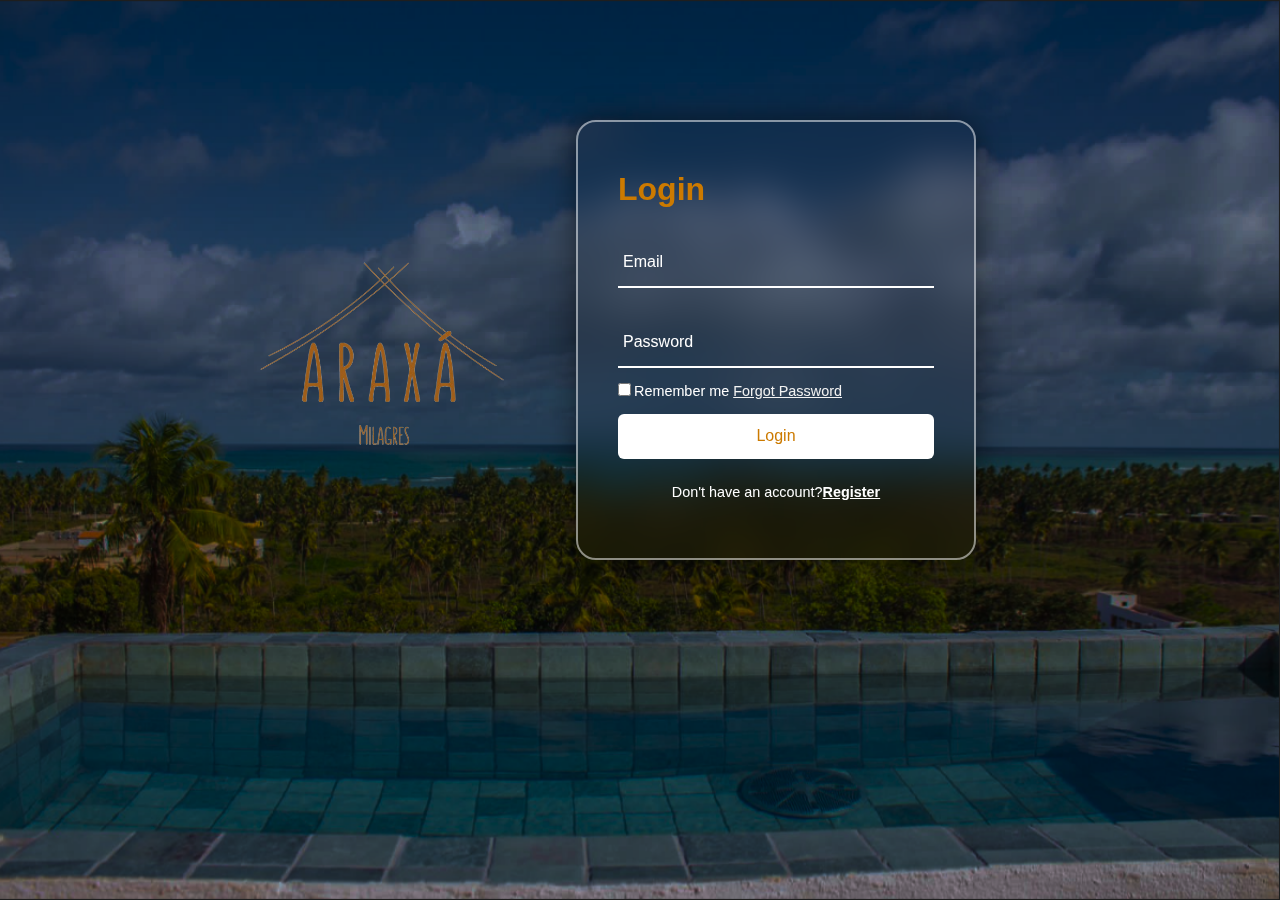
<file: login.html>
<!DOCTYPE html>
<html lang="pt-BR">
  <head>
    <meta charset="UTF-8" />
    <meta name="viewport" content="width=device-width, initial-scale=1.0" />
    <title>Agendamento de Hospedagem</title>
    <link rel="stylesheet" href="../CSS/login.css" />
    <link
      href="https://unpkg.com/boxicons@2.1.4/css/boxicons.min.css"
      rel="stylesheet"
    />
    <script src="../Js/login.js"></script>
  </head>
  <body>
    <div class="background">
      <img src="../img/backgroun login.png" />
    </div>
    <div class="logo" onclick="window.location.href='inicio.html'">
      <img src="../img/araxa_suites_logo-removebg-preview.png" />
    </div>
    <div class="back"></div>
    <div class="wrapper">
      <span class="icon-close"><ion-icon name="close-outline"></ion-icon></span>

      <div class="form-box login">
        <h2>Login</h2>
        <form action="#">
          <div class="input-box">
            <span class="icon"
              ><ion-icon name="mail-unread-outline"></ion-icon
            ></span>
            <input type="name" required />
            <label id="label">Email</label>
          </div>
          <div class="input-box">
            <span class="icon"
              ><ion-icon name="lock-closed-outline"></ion-icon
            ></span>
            <input type="password" required />
            <label id="labeline">Password</label>
          </div>
          <div class="remember-forgot">
            <label><input type="checkbox" />Remember me</label>
            <a href="#">Forgot Password</a>
          </div>
          <button type="submit" class="btn">Login</button>
          <div class="login-register">
            <p>
              Don't have an account?<a href="#" class="register-link"
                >Register</a
              >
            </p>
          </div>
        </form>
      </div>
      <div class="form-box register">
        <h2>Registration</h2>
        <form action="#">
          <div class="input-box">
            <span class="icon"
              ><ion-icon name="person-circle-outline"></ion-icon
            ></span>
            <input type="text" required />
            <label id="monkey">Username</label>
          </div>
          <div class="input-box">
            <span class="icon"
              ><ion-icon name="mail-unread-outline"></ion-icon
            ></span>
            <input type="name" required />
            <label id="tudum">Email</label>
          </div>
          <div class="input-box">
            <span class="icon"
              ><ion-icon name="lock-closed-outline"></ion-icon
            ></span>
            <input type="password" required />
            <label id="plack">Password</label>
          </div>
          <div class="remember-forgot">
            <label
              ><input type="checkbox" />I agree to the terms & condicions</label
            >
          </div>
          <button type="submit" class="btn">Register</button>
          <div class="login-register">
            <p>
              Alredy have an account?<a href="#" class="login-link">Login</a>
            </p>
          </div>
        </form>
      </div>
    </div>
  </body>
</html>
</file>
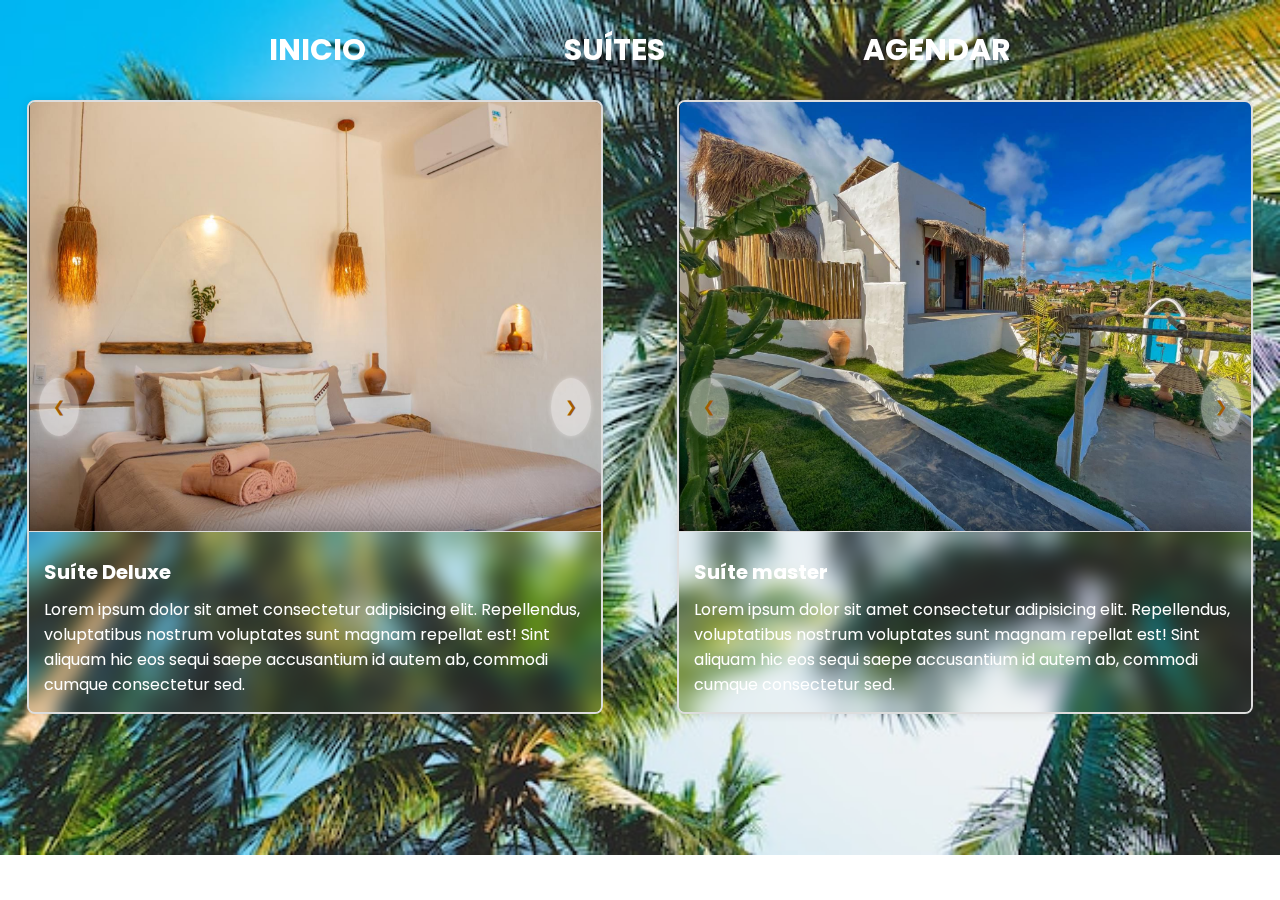
<file: suites.html>
<!DOCTYPE html>
<html lang="en">
  <head>
    <meta charset="UTF-8" />
    <meta name="viewport" content="width=device-width, initial-scale=1.0" />
    <title>Araxa suítes</title>
    <link rel="stylesheet" href="../CSS/suites.css" />
    <link rel="stylesheet" href="../CSS/navbar.css" />
    <script src="../Js/carrousel.js"></script>
    <script src="../Js/script.js"></script>
    <link
      rel="stylesheet"
      href="https://cdn.jsdelivr.net/npm/bootstrap-icons/font/bootstrap-icons.css"
    />
  </head>
  <body>
    <nav class="navbar">
      <div class="hamburger">
        <i class="bi bi-list"></i>
      </div>
      <div class="nav-links">
        <a href="index.html" class="nav-icons"><h2>Inicio</h2></a>
        <a href="suites.html" class="nav-icons"><h2>Suítes</h2></a>
        <a href="agendar.html" class="nav-icons"><h2>Agendar</h2></a>
      </div>
    </nav>

    <section id="suites">
      <div class="img-fundo">
      <img src="./img/lindo-coqueiro-com-ceu-azul_1339-127681.jpg" alt="">
    </div>
      <div class="carousels-container">
        <div class="carousel">
          <div class="carousel-container">
            <img
              class="carousel-image"
              src="../img/suite 1.png"
              alt="Imagem 1"
            />
            <img
              class="carousel-image"
              src="../img/suite foto 2.png"
              alt="Imagem 2"
            />
            <img
              class="carousel-image"
              src="../img/suite foto 3.png"
              alt="Imagem 3"
            />
          </div>
          <div class="btn-container">
            <button class="carousel-button prev-button">
              <a href="#" class="btn-content">
                <span class="icon-arrow">&#10094;</span>
              </a>
            </button>
            <button class="carousel-button next-button">
              <a href="#" class="btn-content">
                <span class="icon-arrow">&#10095;</span>
              </a>
            </button>
          </div>
          <div class="carousel-description">
            <h3>Suíte Deluxe</h3>
            <p>
              Lorem ipsum dolor sit amet consectetur adipisicing elit.
              Repellendus, voluptatibus nostrum voluptates sunt magnam repellat
              est! Sint aliquam hic eos sequi saepe accusantium id autem ab,
              commodi cumque consectetur sed.
            </p>
          </div>
        </div>

        <div class="carousel">
          <div class="carousel-container">
            <img
              class="carousel-image"
              src="../img/suite foto 2.png"
              alt="Imagem 4"
            />
            <img
              class="carousel-image"
              src="../img/suite 1.png"
              alt="Imagem 5"
            />
            <img
              class="carousel-image"
              src="../img/suite foto 3.png"
              alt="Imagem 6"
            />
          </div>
          <div class="btn-container">
            <button class="carousel-button prev-button">
              <a href="#" class="btn-content">
                <span class="icon-arrow">&#10094;</span>
              </a>
            </button>
            <button class="carousel-button next-button">
              <a href="#" class="btn-content">
                <span class="icon-arrow">&#10095;</span>
              </a>
            </button>
          </div>
          <div class="carousel-description">
            <h3>Suíte master</h3>
            <p>
              Lorem ipsum dolor sit amet consectetur adipisicing elit.
              Repellendus, voluptatibus nostrum voluptates sunt magnam repellat
              est! Sint aliquam hic eos sequi saepe accusantium id autem ab,
              commodi cumque consectetur sed.
            </p>
          </div>
        </div>
      </div>
    </section>
  </body>
</html>
</file>
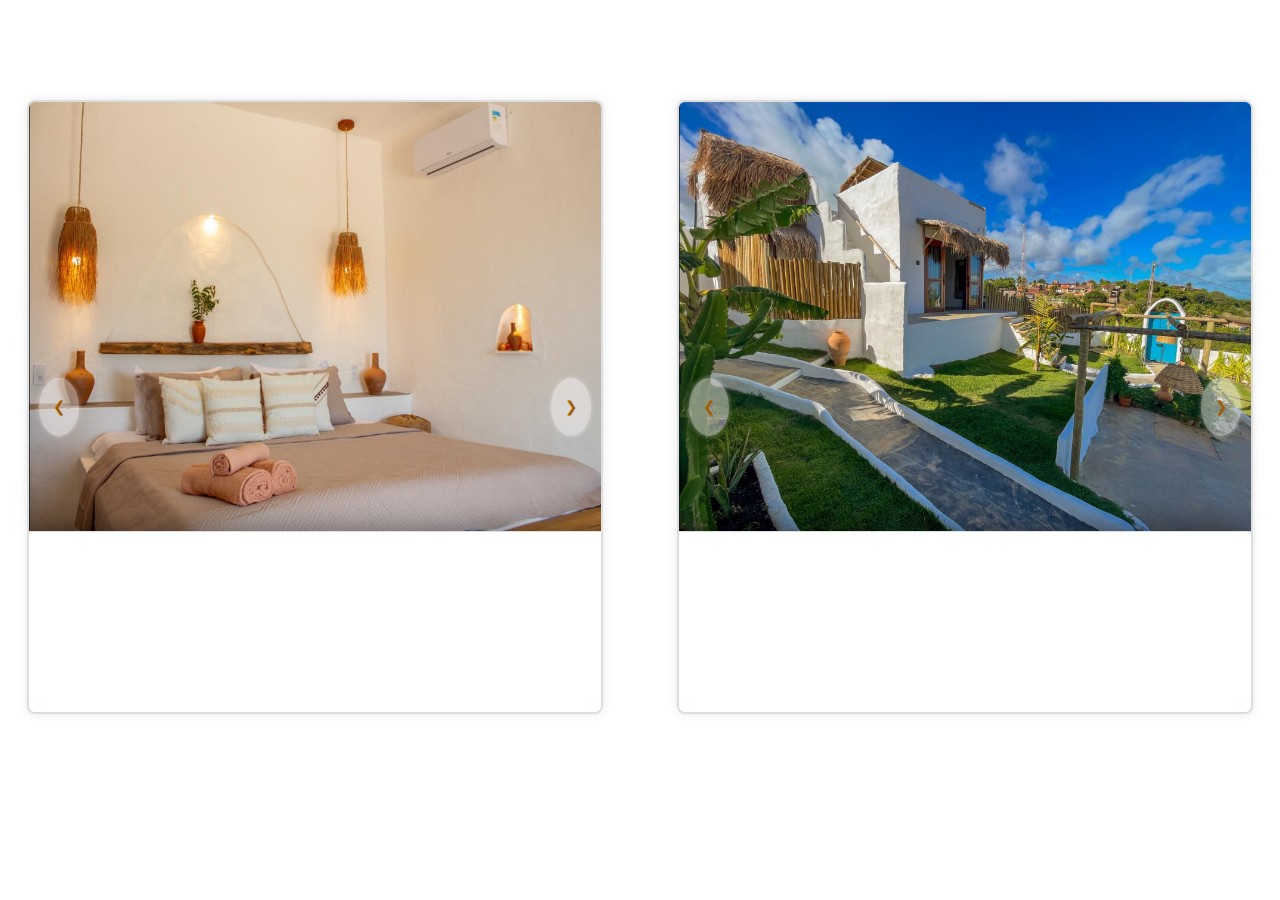
<file: paginas/suites.html>
<!DOCTYPE html>
<html lang="en">
  <head>
    <meta charset="UTF-8" />
    <meta name="viewport" content="width=device-width, initial-scale=1.0" />
    <title>Araxa suítes</title>
    <link rel="stylesheet" href="../CSS/suites.css" />
    <link rel="stylesheet" href="../CSS/navbar.css" />
    <script src="../Js/carrousel.js"></script>
    <script src="../Js/script.js"></script>
    <link
      rel="stylesheet"
      href="https://cdn.jsdelivr.net/npm/bootstrap-icons/font/bootstrap-icons.css"
    />
  </head>
  <body>
    <nav class="navbar">
      <div class="hamburger">
        <i class="bi bi-list"></i>
      </div>
      <div class="nav-links">
        <a href="inicio.html" class="nav-icons"><h2>Inicio</h2></a>
        <a href="suites.html" class="nav-icons"><h2>Suítes</h2></a>
        <a href="agendar.html" class="nav-icons"><h2>Agendar</h2></a>
        <a href="sobre_nos.html" class="nav-icons"><h2>Sobre Nós</h2></a>
      </div>
    </nav>

    <section id="suites">
      <div class="carousels-container">
        <div class="carousel">
          <div class="carousel-container">
            <img
              class="carousel-image"
              src="../img/suite 1.png"
              alt="Imagem 1"
            />
            <img
              class="carousel-image"
              src="../img/suite foto 2.png"
              alt="Imagem 2"
            />
            <img
              class="carousel-image"
              src="../img/suite foto 3.png"
              alt="Imagem 3"
            />
          </div>
          <div class="btn-container">
            <button class="carousel-button prev-button">
              <a href="#" class="btn-content">
                <span class="icon-arrow">&#10094;</span>
              </a>
            </button>
            <button class="carousel-button next-button">
              <a href="#" class="btn-content">
                <span class="icon-arrow">&#10095;</span>
              </a>
            </button>
          </div>
          <div class="carousel-description">
            <h3>Suíte Deluxe</h3>
            <p>
              Lorem ipsum dolor sit amet consectetur adipisicing elit.
              Repellendus, voluptatibus nostrum voluptates sunt magnam repellat
              est! Sint aliquam hic eos sequi saepe accusantium id autem ab,
              commodi cumque consectetur sed.
            </p>
          </div>
        </div>

        <div class="carousel">
          <div class="carousel-container">
            <img
              class="carousel-image"
              src="../img/suite foto 2.png"
              alt="Imagem 4"
            />
            <img
              class="carousel-image"
              src="../img/suite 1.png"
              alt="Imagem 5"
            />
            <img
              class="carousel-image"
              src="../img/suite foto 3.png"
              alt="Imagem 6"
            />
          </div>
          <div class="btn-container">
            <button class="carousel-button prev-button">
              <a href="#" class="btn-content">
                <span class="icon-arrow">&#10094;</span>
              </a>
            </button>
            <button class="carousel-button next-button">
              <a href="#" class="btn-content">
                <span class="icon-arrow">&#10095;</span>
              </a>
            </button>
          </div>
          <div class="carousel-description">
            <h3>Suíte master</h3>
            <p>
              Lorem ipsum dolor sit amet consectetur adipisicing elit.
              Repellendus, voluptatibus nostrum voluptates sunt magnam repellat
              est! Sint aliquam hic eos sequi saepe accusantium id autem ab,
              commodi cumque consectetur sed.
            </p>
          </div>
        </div>
      </div>
    </section>
  </body>
</html>
</file>
<file: CSS/login.css>
* {
  margin: 0;
  padding: 0;
  box-sizing: border-box;
  font-family: "Poppins", sans-serif;
}

.background img {
  position: absolute;
  width: 100%;
  height: 100%;
}

/* Logos */
.logo img {
  position: relative;
  z-index: 10;
  width: 20vw;
  height: 20vw;
  top: 230px;
  left: 20%;
  cursor: pointer;
}

.wrapper {
  position: relative;
  width: 400px;
  height: 440px;
  background: transparent;
  border: 2px solid rgba(255, 255, 255, 0.5);
  border-radius: 20px;
  backdrop-filter: blur(20px);
  box-shadow: 0 0 30px rgba(0, 0, 0, 0.5);
  display: flex;
  justify-content: center;
  align-items: center;
  overflow: hidden;
  transition: 0.2s ease;
  left: 45%;
  top: -140px;
}

.wrapper.active-popup {
  transform: scale(1);
}

.wrapper .form-box {
  width: 100%;
  padding: 40px;
}

.wrapper.active {
  height: 520px;
}

.wrapper .form-box.login {
  transition: transform 0.18s ease;
  transform: translateX(0);
}

.wrapper.active .form-box.login {
  transition: none;
  transform: translateX(-400px);
}

.wrapper .form-box.register {
  position: absolute;
  transition: 0.5s;
  transform: translate(400px);
}

.wrapper.active .form-box.register {
  transition: transform 0.18s ease;
  transform: translateX(0);
}

.form-box.register {
  display: none; /* Inicialmente oculto */
}

.wrapper.active .form-box.login {
  transform: translateX(-400px);
}

.wrapper.active .form-box.register {
  display: block; /* Exibir quando ativo */
  transform: translateX(0);
}

.form-box h2 {
  font-size: 2em;
  color: rgba(204, 122, 0);
}

.input-box {
  position: relative;
  width: 100%;
  height: 50px;
  border-bottom: 2px solid #ffffff;
  margin: 30px 0;
}

.input-box label {
  position: absolute;
  top: 50%;
  left: 5px;
  transform: translateY(-50%);
  font-size: 1em;
  color: #ffffff;
  font-weight: 500;
  pointer-events: none;
  transition: 0.5s;
}

input:focus,
input:valid {
  color: #fff;
  border: 4px solid rgb(204, 122, 0);
}

input:focus + #labeline,
input:valid + #labeline {
  color: white;
  height: 30px;
  line-height: 30px;
  transform: translate(-8px, -40px) scale(0.88);
}
input:focus + #label,
input:valid + #label {
  color: white;
  height: 30px;
  line-height: 30px;
  transform: translate(-8px, -40px) scale(0.88);
}

.input-box input {
  width: 100%;
  height: 100%;
  background: transparent;
  border: none;
  outline: none;
  font-size: 1em;
  color: #ffffff;
  font-weight: 600;
  padding: 0 35px 0 5px;
}

.input-box .icon {
  position: absolute;
  right: 8px;
  font-size: 1.2em;
  color: rgb(204, 122, 0);
  line-height: 57px;
}

.remember-forgot {
  font-size: 0.9em;
  color: #ffffff;
  font-weight: 500;
  margin: -15px 0 15px;
  justify-content: space-between;
}

.remember-forgot label input {
  accent-color: white;
  margin-right: 3px;
}

.remember-forgot a {
  color: #f3f3f3;
  text-decoration: none;
}

.remember-forgot a {
  text-decoration: underline;
}

.btn {
  width: 100%;
  height: 45px;
  background: #ffffff;
  border: none;
  outline: none;
  border-radius: 6px;
  cursor: pointer;
  font-size: 1em;
  color: rgb(204, 122, 0);
  font-weight: 500;
}

.login-register {
  font-size: 0.9em;
  color: #ffffff;
  text-align: center;
  font-weight: 500;
  margin: 25px 0 10px;
}

.login-register p a {
  color: #ffffff;
  text-decoration: none;
  font-weight: 600;
}

.login-register p a {
  text-decoration: underline;
}

input:focus + #plack,
input:valid + #plack {
  color: white;
  height: 30px;
  line-height: 30px;
  transform: translate(-8px, -40px) scale(0.88);
}
input:focus + #tudum,
input:valid + #tudum {
  color: white;
  height: 30px;
  line-height: 30px;
  transform: translate(-8px, -40px) scale(0.88);
}
input:focus + #monkey,
input:valid + #monkey {
  color: white;
  height: 30px;
  line-height: 30px;
  transform: translate(-8px, -40px) scale(0.88);
}

@media (max-width: 768px) {


    .logo{
        position: absolute;
        top: 40%;
        left: 22%;
    }

    .logo img{
        width: 150px;
        height: auto;
    }
    
    .wrapper{
        width: 90vw;
        height: auto;
        position: relative;
        left: 0%;
        top: 0%;
        margin: 0 auto;
    }
}
</file>
<file: CSS/suites.css>
#suites {
  width: 100vw;
  height: 100vh;
  background-size: cover;
  margin: 0;
  overflow: hidden;
}

.img-fundo {
  width: 100vw;
  height: 100vh;
  position: absolute;
}

.img-fundo img {
  width: 100%;
  height: auto;
}


.carousel {
  position: relative;
  width: 80%;
  max-width: 800px;
  overflow: hidden;
  border: 2px solid #ddd;
  border-radius: 8px;
  box-shadow: 0 0 10px rgba(0, 0, 0, 0.1);
  margin: 0 auto;
  margin-top: 100px;
}

.carousel-container {
  display: flex;
  transition: transform 0.5s ease-in-out;
}

.carousel-image {
  min-width: 100%;
  height: auto;
}

.btn-container {
  display: flex;
  justify-content: space-between;
  position: absolute;
  width: 100%;
  top: 50%;
  transform: translateY(-50%);
  pointer-events: none; /* Allows clicks to pass through to underlying elements */
}

.carousel-button {
  background: none;
  border: none;
  cursor: pointer;
  pointer-events: auto; /* Re-enables clicks for the buttons */
}

.prev-button {
  margin-left: 10px;
}

.next-button {
  margin-right: 10px;
}

.btn-content {
  display: flex;
  align-items: center;
  padding: 10px;
  text-decoration: none;
  font-family: "Poppins", sans-serif;
  font-size: 25px;
  color: var(--color-text);
  background: var(--color-background);
  transition: 1s;
  border-radius: 50%;
  box-shadow: 0 0 0.2em 0 var(--color-background);
}

.btn-content:hover,
.btn-content:focus {
  transition: 0.5s;
  animation: btn-content 1s;
  outline: 0.1em solid transparent;
  outline-offset: 0.2em;
  box-shadow: 0 0 0.4em 0 var(--color-background);
}

.btn-content .icon-arrow {
  transition: 0.5s;
  transform: scale(0.6);
}

.btn-content:hover .icon-arrow {
  transition: 0.5s;
}

.icon-arrow {
  width: 20px;
  position: relative;
  top: 6%;
}

:root {
  --color-text: #a35c00;
  --color-background: #fcfbfb75;
  --color-outline: #a35c00;
  --color-shadow: #00000080;
}

.carousels-container {
  display: flex;
  flex-wrap: wrap;
  gap: 20px;
  width: 100%;
  max-width: 100vw;
  justify-content: center;
  margin: 0 auto;
}

.carousel {
  position: relative;
  width: 45%;
  max-width: 800px;
  overflow: hidden;
  border: 2px solid #ddd;
  border-radius: 8px;
  box-shadow: 0 0 10px rgba(0, 0, 0, 0.1);
}

.carousel-container {
  display: flex;
  transition: transform 0.5s ease-in-out;
}

.carousel-image {
  min-width: 100%;
  height: auto;
}

.carousel-description {
  position: relative;
  padding: 15px;
  backdrop-filter: blur(10px);
  box-shadow: 0 0 30px rgba(0, 0, 0, 0.5);
  border-top: 1px solid #ddd;
  width: 100%;
}

.carousel-description h3 {
  margin: 10px 0;
  font-size: 20px;
  color: #ffffff;
}

.carousel-description p {
  margin: 0;
  font-size: 16px;
  color: #ffffff;
}

@media (max-width: 768px) {
  .carousels-container {
    flex-direction: column;
    align-items: center;
  }

  .carousel {
    width: 90%;
    margin-bottom: 20px;
  }

  .carousel-description h3 {
    font-size: 20px;
  }

  .btn-container {
    top: 45%;
  }

  #suites {
    overflow: scroll;
  }
}
</file>
<file: CSS/navbar.css>
/* navbar.css */
@import url('https://fonts.googleapis.com/css2?family=Poppins:ital,wght@0,100;0,200;0,300;0,400;0,500;0,600;0,700;0,800;0,900;1,100;1,200;1,300;1,400;1,500;1,600;1,700;1,800;1,900&family=Sevillana&display=swap');

* {
    box-sizing: border-box;
    margin: 0;
    padding: 0;
    font-family: 'Poppins', sans-serif;
} 

html, body {
    width: 100%;
    overflow-x: hidden;
    max-width: 100%;
}

.navbar {
    display: flex;
    justify-content: center;
    align-items: center;
    background-color: transparent;
    position: fixed;
    top: 0;
    left: 0;
    width: 100%;
    height: 100px;
    z-index: 1000;
    padding: 0 20px;
}

.nav-links {
    display: flex;
    gap: 150px;
}

.nav-icons {
    cursor: pointer;
    position: relative;
    padding: 10px 24px;
    font-size: 20px;
    color: white;
    text-transform: uppercase;
    border-radius: 34px;
    background-color: transparent;
    font-weight: 600;
    transition: all 0.3s cubic-bezier(0.23, 1, 0.320, 1);
    overflow: hidden;
    text-decoration: none;
}

.nav-icons::before {
    content: '';
    position: absolute;
    inset: 0;
    margin: auto;
    width: 75px;
    height: 50px;
    border-radius: inherit;
    scale: 0;
    z-index: -1;
    background-color: white;
    transition: all 0.6s cubic-bezier(0.23, 1, 0.320, 1);
}

.nav-icons:hover::before {
    scale: 3;
}

.nav-icons:hover {
    color: #212121;
    scale: 1.1;
    box-shadow: 0 0px 10px black;
}

.nav-icons:active {
    scale: 1;
}

.hamburger {
    display: none;
    font-size: 30px;
    cursor: pointer;
    color: white;
    margin-left: 250px;
}

@media (max-width: 768px) {
    .nav-links {
        display: none;
        flex-direction: column;
        gap: 10px;
        background-color: rgba(0, 0, 0, 0.3);
        position: absolute;
        top: 100px;
        width: 100%;
        left: 0;
        text-align: center;
        padding: 20px 0;
    }

    .navbar .nav-links.active {
        display: flex;
    }

    .hamburger {
        display: block;
        margin-bottom: 15px;
    }

    .nav-icons {
        font-size: 16px;
        padding: 8px 16px;
    }
}
</file>
